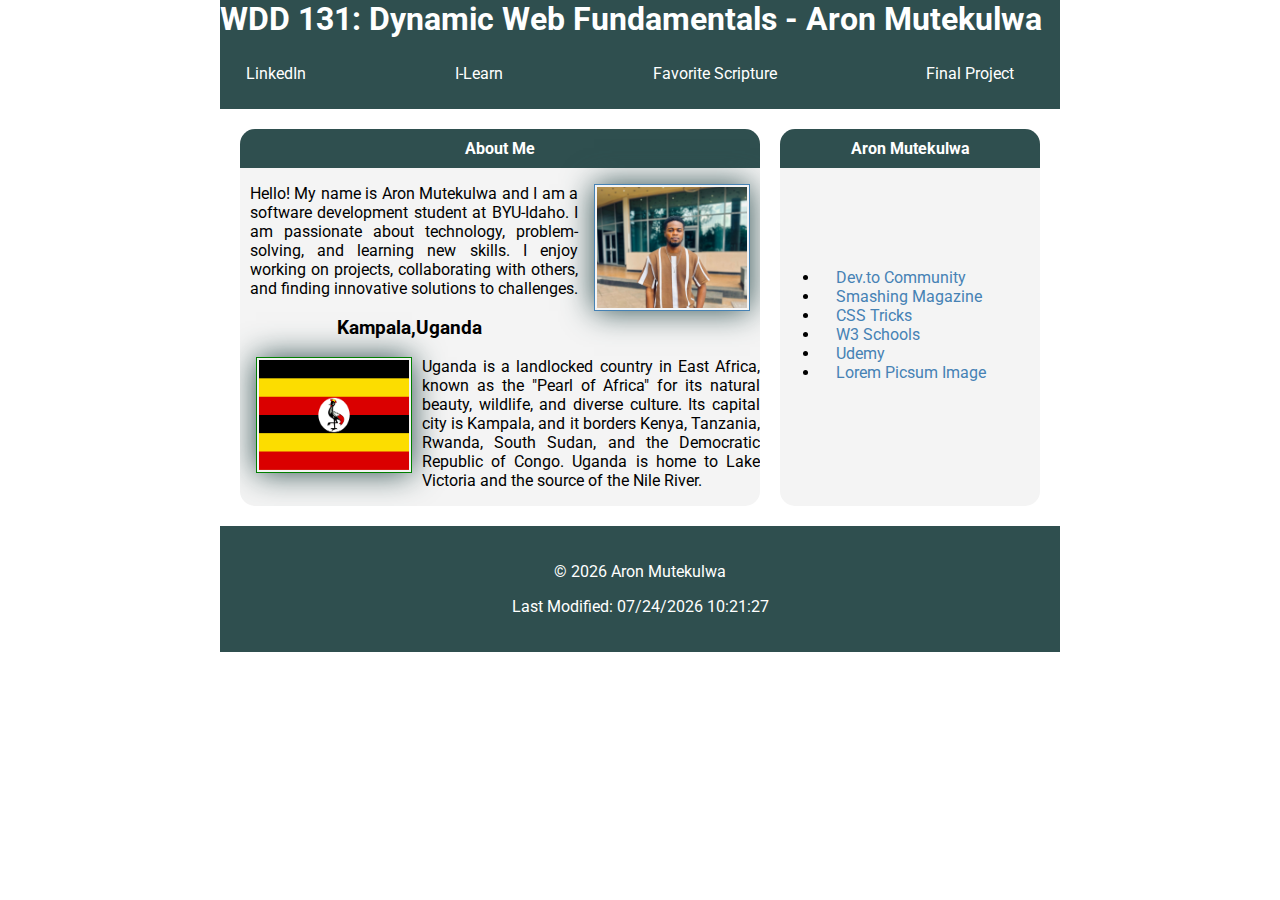
<file: index.html>
<!DOCTYPE html>
<html lang="en">
<head>
    <meta charset="UTF-8">
    <meta name="viewport" content="width=device-width, initial-scale=1.0">
    <title>WDD 131 - Dynamic Web Fundamentals - Aron-mutek</title>
    <meta name="description" content="WDD 131 - Dynamic Web Fundamentals. Aron Mutekulwa. week02 Here it is a place of Uganda which shows all about the Temperature">
    <meta name="author" content="Aron.Mutekulwa">
    <link rel="stylesheet" href="styles/base.css">
    <script src="scripts/getdates.js" defer></script>
    <link rel="preconnect" href="https://fonts.googleapis.com">
    <link rel="preconnect" href="https://fonts.gstatic.com" crossorigin>
    <link href="https://fonts.googleapis.com/css2?family=Roboto&display=swap" rel="stylesheet">
</head>
<body>
    <header>
        <h1>WDD 131: Dynamic Web Fundamentals - Aron Mutekulwa</h1>
        <nav>
            <ul>
                <li><a href="https://www.linkedin.com/in/aron-mutekulwa-06808a195/">LinkedIn</a></li>
                <li><a href="https://byui.instructure.com/">I-Learn</a></li>
                <li><a href="https://www.churchofjesuschrist.org/study/scriptures">Favorite Scripture</a></li>
                <li><a href="#">Final Project</a></li>
            </ul>
        </nav>
    </header>
    <main>
        <section class="card">
            <header>
                <h4>About Me</h4>
            </header> 
            <div>
            <img class="profile" src="images/Aron-mutek.jpeg" alt="Aron.Mutekulwa" width="200">         
            <p>Hello! My name is Aron Mutekulwa  and I am a software development student at BYU-Idaho. I am passionate about technology, problem-solving, and learning new skills. I enjoy working on projects, collaborating with others, and finding innovative solutions to challenges.</p>
            </div>
            <div class="subsection">
            <h3>Kampala,Uganda</h3>
            <img class="flag" src="images/Flag_of_Uganda.svg.png" alt="Ugandan.flag" width="200">         
            <p>Uganda is a landlocked country in East Africa, known as the "Pearl of Africa" for its natural beauty, wildlife, and diverse culture. Its capital city is Kampala, and it borders Kenya, Tanzania, Rwanda, South Sudan, and the Democratic Republic of Congo. Uganda is home to Lake Victoria and the source of the Nile River.</p>
            </div>
        </section>
        <section class="card">
            <header>
                <h4>Aron Mutekulwa</h4>
            </header>
            <div class="subsection2">
            <ul>
                <li><a href="https://dev.to/">Dev.to Community</a></li>
                <li><a href="https://www.smashingmagazine.com/">Smashing Magazine</a></li>
                <li><a href="https://css-tricks.com/">CSS Tricks</a></li>
                <li><a href="https://www.w3schools.com/">W3 Schools</a></li>
                <li><a href="http://www.udemy.com/">Udemy</a></li>
                <li><a href="https://picsum.photos/">Lorem Picsum Image</a></li>
            </ul>
            </div>
        </section>
    </main>
    <footer>
        <p>
            &copy; <span id="currentyear"></span> Aron Mutekulwa
        </p>
        <p id="lastModified"></p>
    </footer>
</body>
</html>
</file>
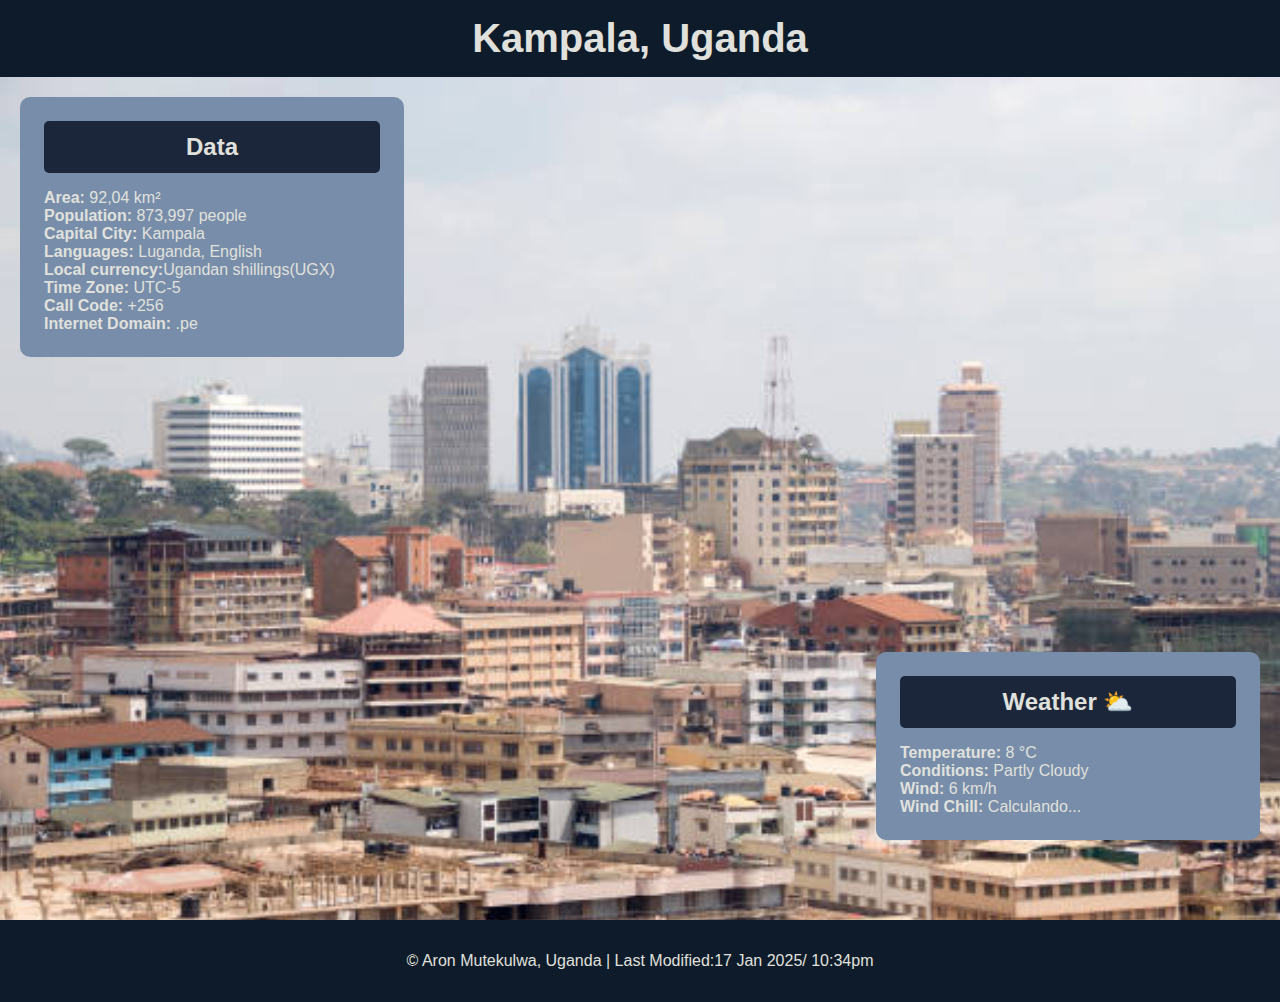
<file: place.html>
<!DOCTYPE html>
<html lang="es">
<head>
  <meta charset="UTF-8">
  <meta name="viewport" content="width=device-width, initial-scale=1.0">
  <title>Kampala, Uganda</title>
  <meta name="description" content="WDD 131 - Dynamic Web Fundamentals. Kampala, Uganda.  week02 Here it is a place of Uganda which shows all about the Temperature">
  <meta name="author" content="Aron.Mutekulwa">
  <link rel="stylesheet" href="styles/place.css">
  <script src="scripts/place.js" defer></script>
  <link rel="preconnect" href="https://fonts.googleapis.com">
  <link rel="preconnect" href="https://fonts.gstatic.com" crossorigin>
  <link href="https://fonts.googleapis.com/css2?family=Roboto&display=swap" rel="stylesheet">
</head>
<body>
  <header>
    <h1>Kampala, Uganda</h1>
  </header>

  <main>
    <section class="Aron">
      <picture>
        <img src="images/Uganda,place.jpg" alt="Uganda, Kampala">
      </picture>
    </section>

    <section class="data">
      <h2>Data</h2>
      <ul>
        <li><strong>Area:</strong> 92,04 km²</li>
        <li><strong>Population:</strong> 873,997 people</li>
        <li><strong>Capital City:</strong> Kampala</li>
        <li><strong>Languages:</strong> Luganda, English</li>
        <li><strong>Local currency:</strong>Ugandan shillings(UGX)</li>
        <li><strong>Time Zone:</strong> UTC-5</li>
        <li><strong>Call Code:</strong> +256</li>
        <li><strong>Internet Domain:</strong> .pe</li>
      </ul>
    </section>

    <section class="weather">
      <h2>Weather ⛅</h2>
      <ul>
        <li><strong>Temperature:</strong> <span id="temp">8 °C</span></li>
        <li><strong>Conditions:</strong> Partly Cloudy</li>
        <li><strong>Wind:</strong> <span id="wind">6 km/h</span></li>
        <li><strong>Wind Chill:</strong> <span id="windChill">Calculando...</span></li>
      </ul>
    </section>
  </main>

  <footer class="foot">
    <p>&copy; <span id="year"></span>Aron Mutekulwa, Uganda | Last Modified:17 Jan 2025/ 10:34pm <span id="lastModified"></span></p>
  </footer>
</body>
</html>
</file>
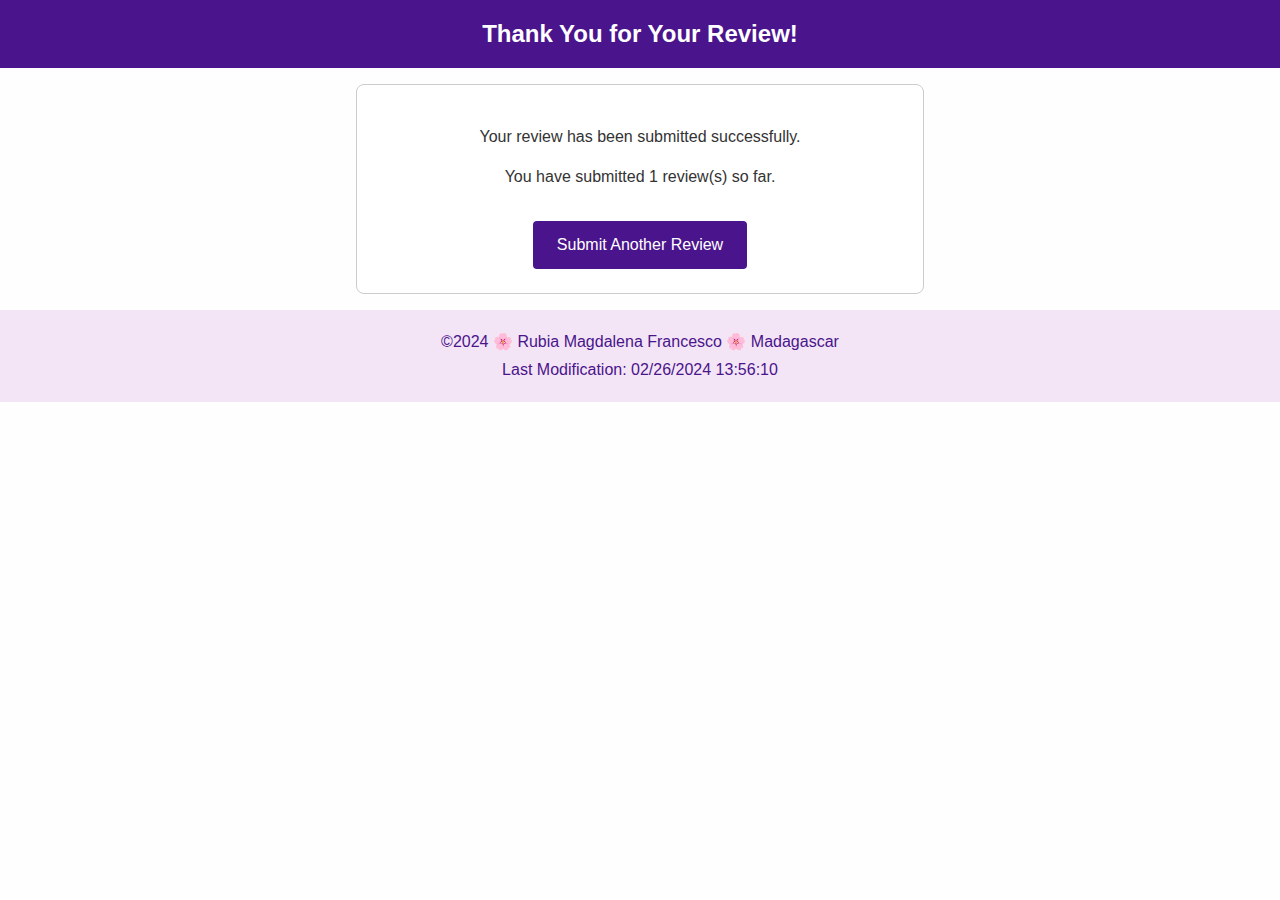
<file: review.html>
<!DOCTYPE html>
<html lang="en">
<head>
  <meta charset="UTF-8"/>
  <meta name="viewport" content="width=device-width, initial-scale=1.0"/>
  <title>Review Confirmation</title>
  <link rel="stylesheet" href="styles/styles1.css" />
  <link rel="preconnect" href="https://fonts.googleapis.com">
  <link rel="preconnect" href="https://fonts.gstatic.com" crossorigin>
  <link href="https://fonts.googleapis.com/css2?family=Barlow&family=Lato&display=swap" rel="stylesheet">
</head>
<body>

  <header>
    <h1>Thank You for Your Review!</h1>
  </header>

  <main>
    <section class="confirmation">
      <p>Your review has been submitted successfully.</p>
      <p>You have submitted <span id="reviewCount">0</span> review(s) so far.</p>
      <a href="form.html" class="return-link">Submit Another Review</a>
    </section>
  </main>

  <footer>
    <p>&copy;2024 &#127800; Rubia Magdalena Francesco &#127800; Madagascar</p>
    <p>Last Modification: 02/26/2024 13:56:10</p>
  </footer>

  <script>
    // Get current count from localStorage or set to 0 if not found
    let count = localStorage.getItem("reviewCount") || 0;

    // Increase by 1 because this page is loaded after form submission
    count++;
    localStorage.setItem("reviewCount", count);

    // Display the updated count in the span
    document.getElementById("reviewCount").textContent = count;
  </script>
</body>
</html>
</file>
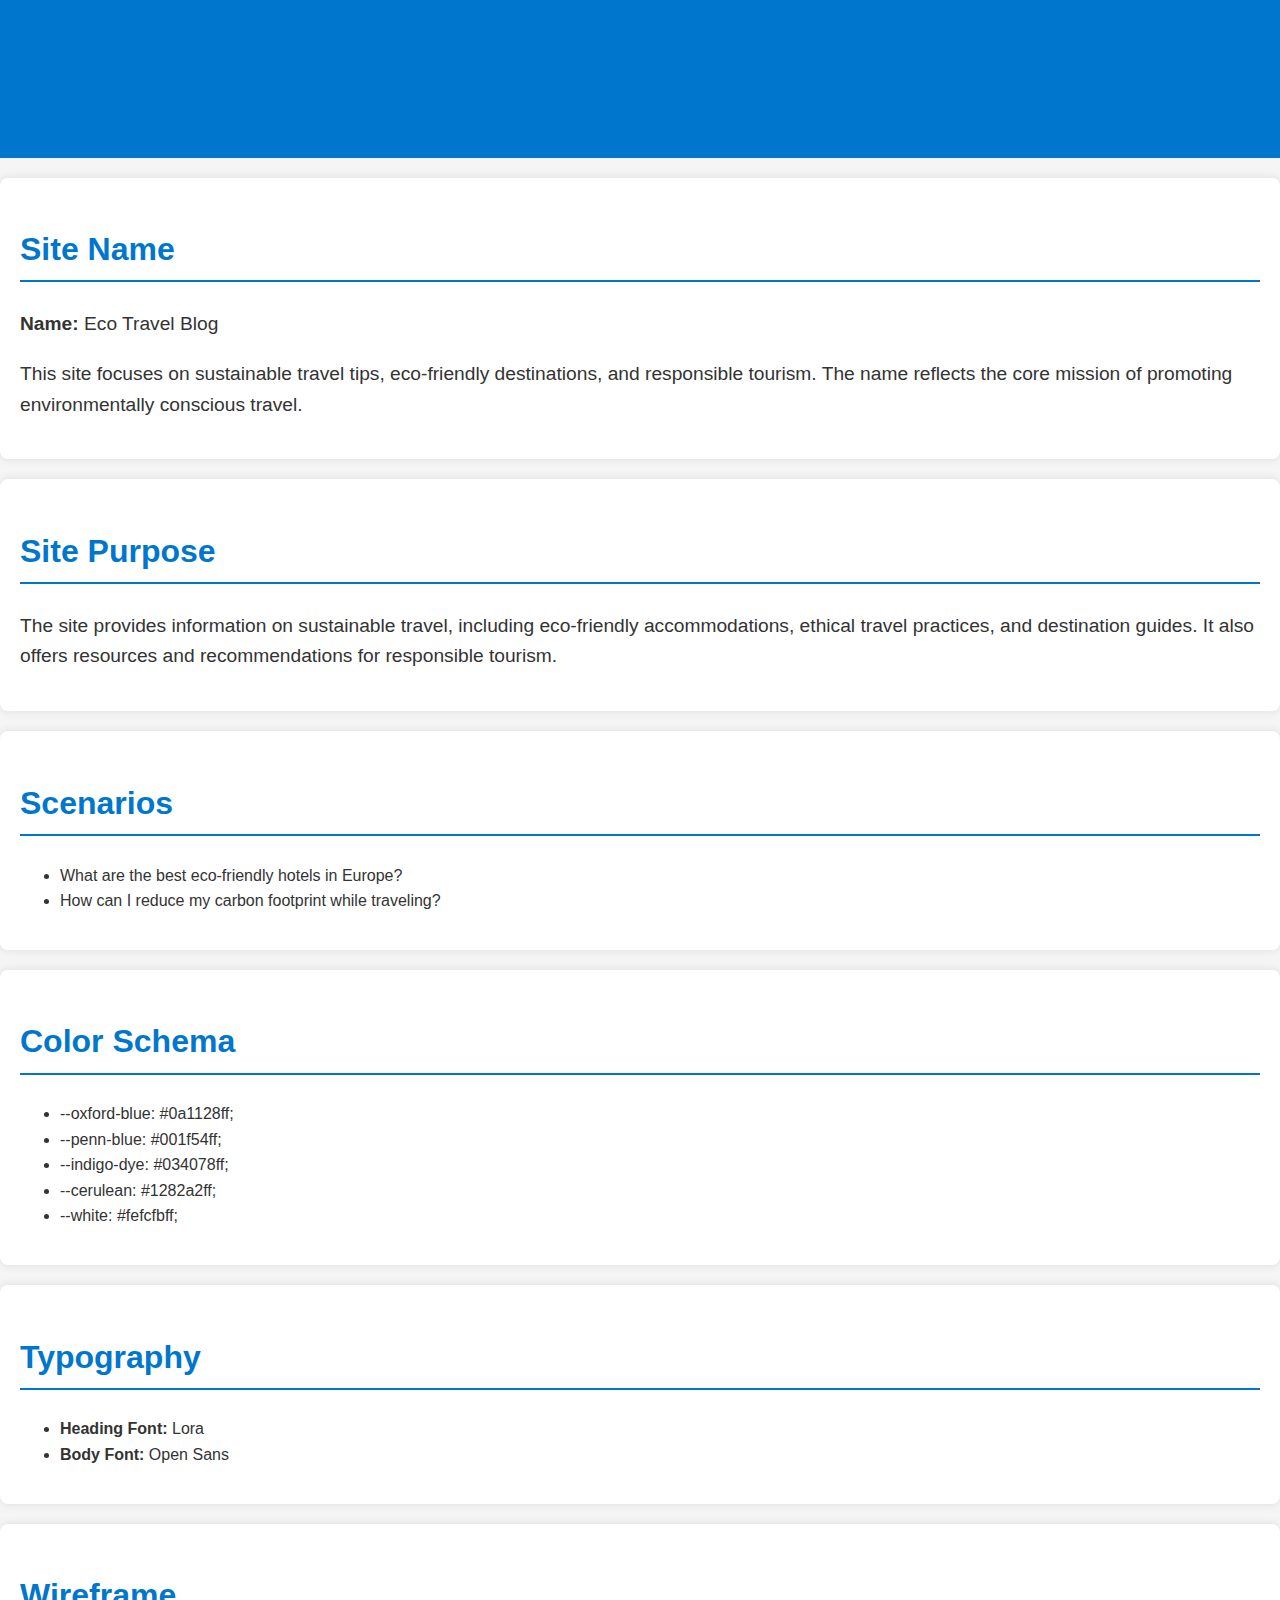
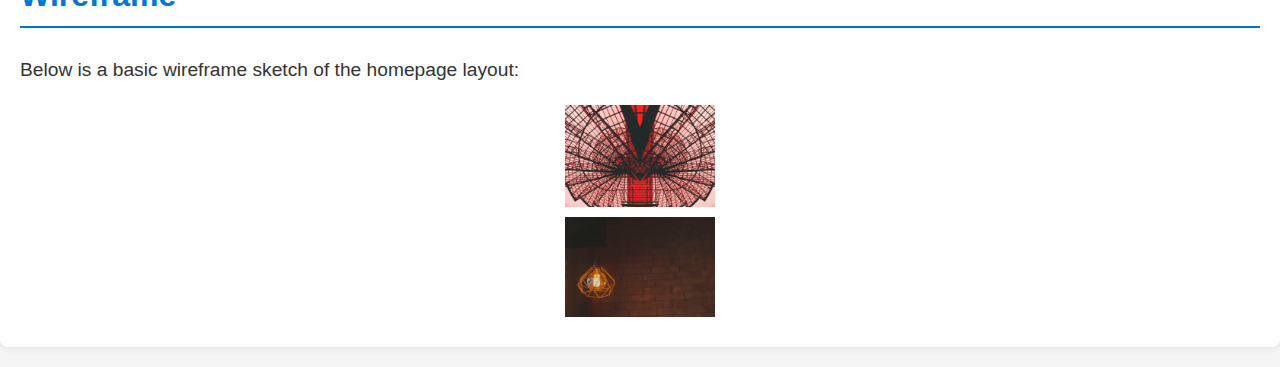
<file: siteplan.html>
<!DOCTYPE html>
<html lang="en">
<head>
    <meta charset="UTF-8">
    <meta name="viewport" content="width=device-width, initial-scale=1.0">
    <title>Project Site Plan</title>
    <link rel="stylesheet" href="styles/sitePlan.css" />
    <link rel="preconnect" href="https://fonts.googleapis.com">
    <link rel="preconnect" href="https://fonts.gstatic.com" crossorigin>
    <link href="https://fonts.googleapis.com/css2?family=Barlow&family=Lato&display=swap" rel="stylesheet">
</head>
<body>
    <header>
        <h1>AronMutek Travelling</h1>
    </header>
    <section id="site-name">
        <h2>Site Name</h2>
        <p><strong>Name:</strong> Eco Travel Blog</p>
        <p>This site focuses on sustainable travel tips, eco-friendly destinations, and responsible tourism. The name reflects the core mission of promoting environmentally conscious travel.</p>
    </section>
    <section id="site-purpose">
        <h2>Site Purpose</h2>
        <p>The site provides information on sustainable travel, including eco-friendly accommodations, ethical travel practices, and destination guides. It also offers resources and recommendations for responsible tourism.</p>
    </section>
    <section id="scenarios">
        <h2>Scenarios</h2>
        <ul>
            <li>What are the best eco-friendly hotels in Europe?</li>
            <li>How can I reduce my carbon footprint while traveling?</li>
        </ul>
    </section>
    <section id="color-schema">
        <h2>Color Schema</h2>
        <ul>
            <li>--oxford-blue: #0a1128ff;</li>
            <li>--penn-blue: #001f54ff;</li>
            <li>--indigo-dye: #034078ff;</li>
            <li>--cerulean: #1282a2ff;</li>
            <li>--white: #fefcfbff;</li>
        </ul>
    </section>
    <section id="typography">
        <h2>Typography</h2>
        <ul>
            <li><strong>Heading Font:</strong> Lora</li>
            <li><strong>Body Font:</strong> Open Sans</li>
        </ul>
    </section>
    <section id="wireframe">
        <h2>Wireframe</h2>
        <p>Below is a basic wireframe sketch of the homepage layout:</p>
        <img src="Images12/pexels-anniroenkae-2089891.jpg" alt="Mobile Wireframe">
        <img src="Images12/pexels-daliladalprat-2043569.jpg" alt="Desktop Wireframe">
    </section>
</body>
</html>
</file>
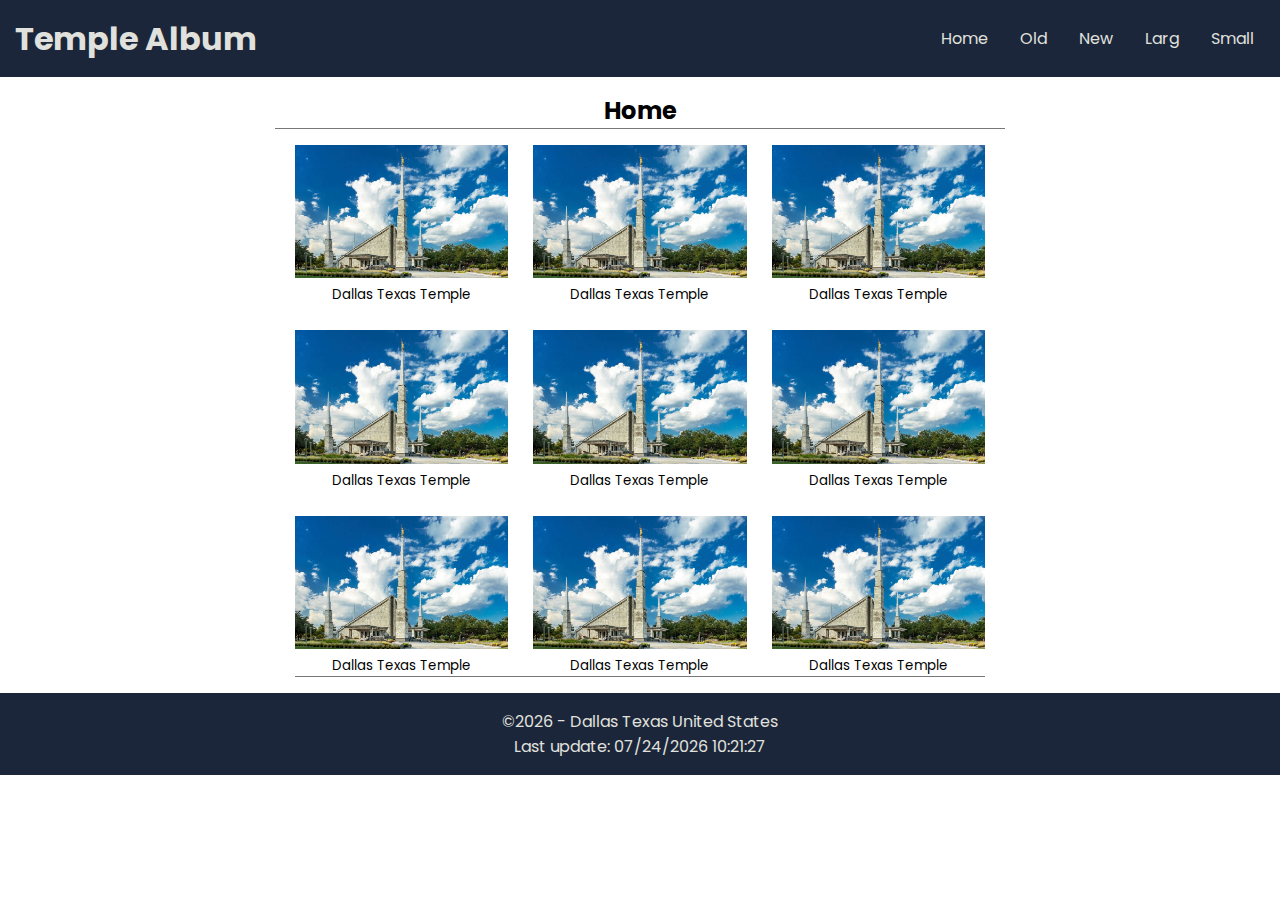
<file: temples.html>
<!DOCTYPE html>
<html lang="en">
<head>
    <meta charset="UTF-8">
    <meta name="viewport" content="width=device-width, initial-scale=1.0">
    <title>Temple Album</title>
    <meta name="description" content="Temple Album">
    <meta name="keywords" content="Temple Album, Dallas Texas Temple">
    <meta name="author" content="Aron Mutekulwa"> 
    <link rel="preconnect" href="https://fonts.googleapis.com">
    <link rel="preconnect" href="https://fonts.gstatic.com" crossorigin>
    <link href="https://fonts.googleapis.com/css2?family=Poppins:wght@100;400&display=swap" rel="stylesheet">
    <link rel="stylesheet" href="styles/temples.css">
    <link rel="stylesheet" href="styles/temples-large.css">
    <script src="scripts/temples.js" defer></script>
</head>
<body>
    <header>
        <h1 class="nameHeader">Temple Album</h1>
        <button id="menu"></button>
        <nav class="navigation">
            <a class="active" href="">Home</a>
            <a href="">Old</a>
            <a href="">New</a>
            <a href="">Larg</a>
            <a href="">Small</a>
        </nav>
    </header>
    <main>
        <h2 class="home">Home</h2>
        <div class="container home">
        <figure>
			<img class="img-temple" src="images/dallas_texas_temple.jpeg" loading="lazy" width="250" height="167">
            <figcaption>Dallas Texas Temple</figcaption>
		</figure>
        <figure>
            <img class="img-temple" src="images/dallas_texas_temple.jpeg" loading="lazy" width="250" height="167">
            <figcaption>Dallas Texas Temple</figcaption>
		</figure>
        <figure>
            <img class="img-temple" src="images/dallas_texas_temple.jpeg" loading="lazy" width="250" height="167">
            <figcaption>Dallas Texas Temple</figcaption>
		</figure>
        <figure>
            <img class="img-temple" src="images/dallas_texas_temple.jpeg" loading="lazy" width="250" height="167">
			<figcaption>Dallas Texas Temple </figcaption>
		</figure>
        <figure>
			<img class="img-temple" src="images/dallas_texas_temple.jpeg" loading="lazy" width="250" height="167">
			<figcaption>Dallas Texas Temple</figcaption>
		</figure>
        <figure>
            <img class="img-temple" src="images/dallas_texas_temple.jpeg" loading="lazy" width="250" height="167">
			<figcaption>Dallas Texas Temple</figcaption>
		</figure>
        <figure>
            <img class="img-temple" src="images/dallas_texas_temple.jpeg" loading="lazy" width="250" height="167">
			<figcaption>Dallas Texas Temple</figcaption>
		</figure>
        <figure>
            <img class="img-temple" src="images/dallas_texas_temple.jpeg" loading="lazy" width="250" height="167">
			<figcaption>Dallas Texas Temple</figcaption>
		</figure>
        <figure>
            <img class="img-temple" src="images/dallas_texas_temple.jpeg" loading="lazy" width="250" height="167">
            <figcaption>Dallas Texas Temple</figcaption>
		</figure>
    </div>
    </main>
    <footer>
        <p>
            &copy;<span id="currentyear">2025 </span> - Dallas Texas United States
        </p>
        <p id="lastModified">Friday 17 Jan 2025 </p>
    </footer>

</body>
</html>
</file>
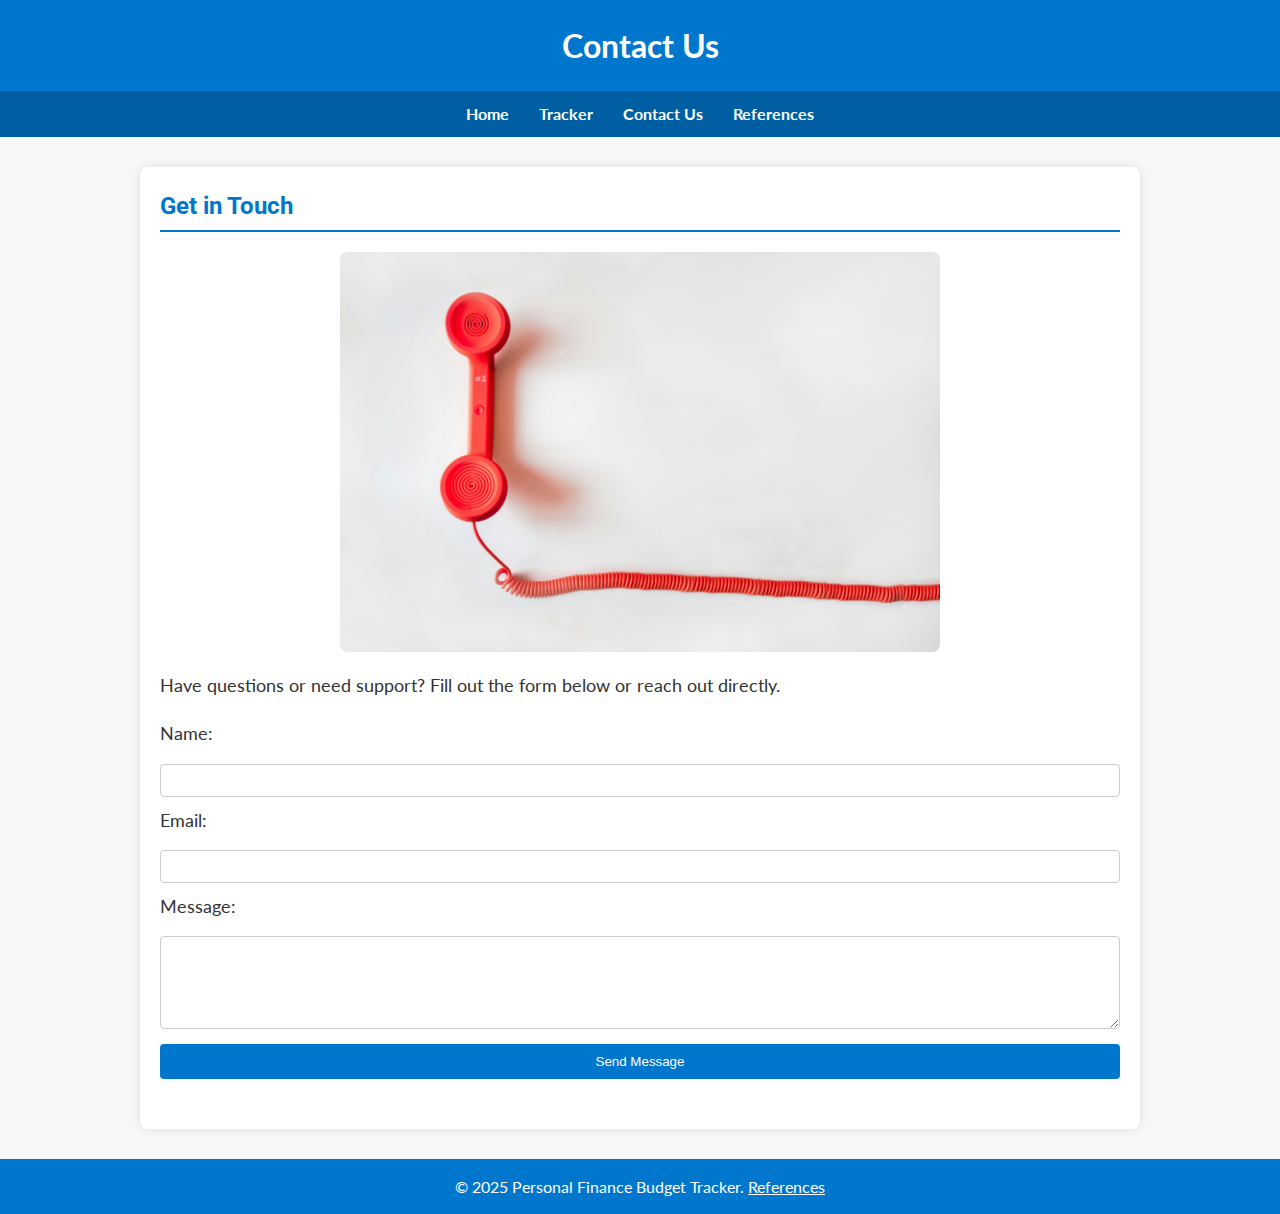
<file: final_project/contact.html>
<!DOCTYPE html>
<html lang="en">
<head>
  <meta charset="UTF-8">
  <meta name="viewport" content="width=device-width, initial-scale=1">
  <title>Contact Us - Personal Finance Budget Tracker</title>
  <link rel="stylesheet" href="css/styles.css">
  <link rel="preconnect" href="https://fonts.googleapis.com">
  <link rel="preconnect" href="https://fonts.gstatic.com" crossorigin>
  <link href="https://fonts.googleapis.com/css2?family=Lato:wght@400;700&family=Roboto:wght@400;700&display=swap" rel="stylesheet">
</head>
<body>
  <header>
    <h1>Contact Us</h1>
  </header>
  
  <nav>
    <ul>
      <li><a href="index.html">Home</a></li>
      <li><a href="tracker.html">Tracker</a></li>
      <li><a href="contact.html">Contact Us</a></li>
      <li><a href="references.html">References</a></li>
    </ul>
  </nav>
  
  <main>
    <section id="contact-info">
      <h2>Get in Touch</h2>
      <img src="images/pexels-negativespace-33999.jpg" alt="Contact support" class="page-image"  loading="lazy">
      <p>Have questions or need support? Fill out the form below or reach out directly.</p>
      <form id="contactForm">
        <label for="name">Name:</label>
        <input type="text" id="name" name="name" required>
        
        <label for="email">Email:</label>
        <input type="email" id="email" name="email" required>
        
        <label for="message">Message:</label>
        <textarea id="message" name="message" rows="5" required></textarea>
        
        <button type="submit">Send Message</button>
      </form>
    </section>
  </main>
  
  <footer>
    <p>&copy; 2025 Personal Finance Budget Tracker. <a href="references.html">References</a></p>
  </footer>
  
  <script>
    // Simple contact form submission handler
    document.getElementById('contactForm').addEventListener('submit', function(event) {
      event.preventDefault();
      alert(`Thank you, ${document.getElementById('name').value}. Your message has been sent!`);
      event.target.reset();
    });
  </script>
</body>
</html>
</file>
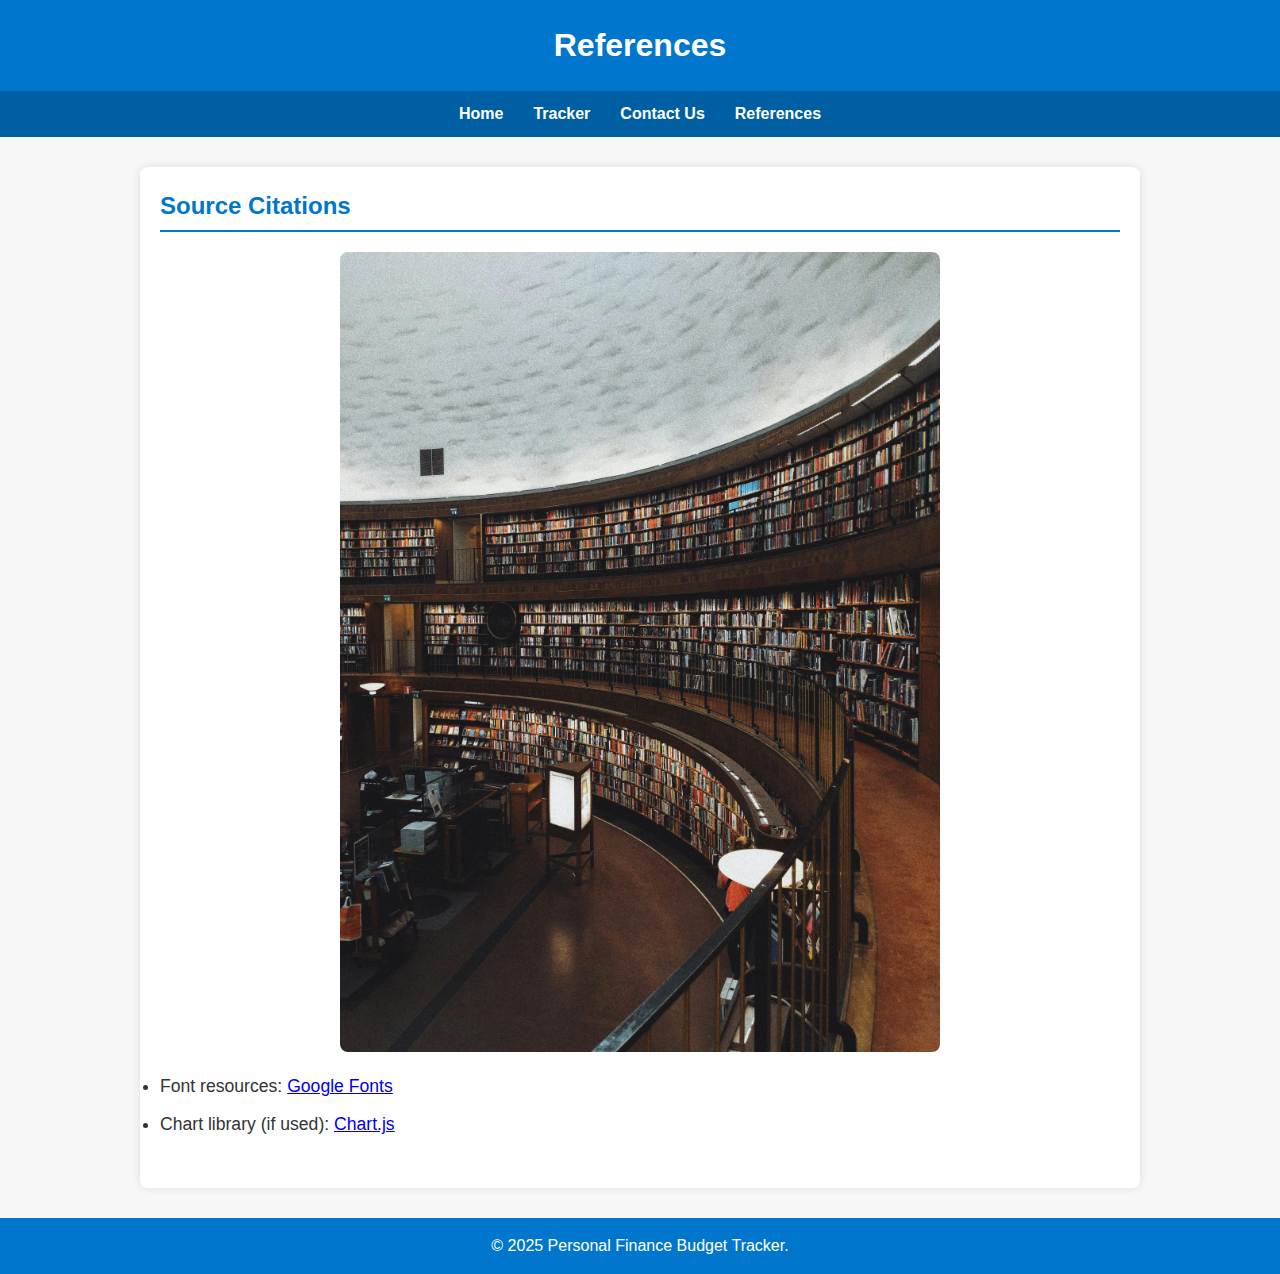
<file: final_project/references.html>
<!DOCTYPE html>
<html lang="en">
<head>
  <meta charset="UTF-8">
  <meta name="viewport" content="width=device-width, initial-scale=1">
  <title>References</title>
  <link rel="stylesheet" href="css/styles.css">
</head>
<body>
  <header>
    <h1>References</h1>
  </header>
  
  <nav>
    <ul>
      <li><a href="index.html">Home</a></li>
      <li><a href="tracker.html">Tracker</a></li>
      <li><a href="contact.html">Contact Us</a></li>
      <li><a href="references.html">References</a></li>
    </ul>
  </nav>
  
  <main>
    <section id="references">
      <h2>Source Citations</h2>
      <img src="images/pexels-olenkabohovyk-3646172.jpg" alt="References sources" class="page-image"  loading="lazy">
      <ul>
        <li>Font resources: <a href="https://fonts.google.com" target="_blank">Google Fonts</a></li>
        <li>Chart library (if used): <a href="https://www.chartjs.org" target="_blank">Chart.js</a></li>
        <!-- Add additional references as needed -->
      </ul>
    </section>
  </main>
  
  <footer>
    <p>&copy; 2025 Personal Finance Budget Tracker.</p>
  </footer>
</body>
</html>
</file>
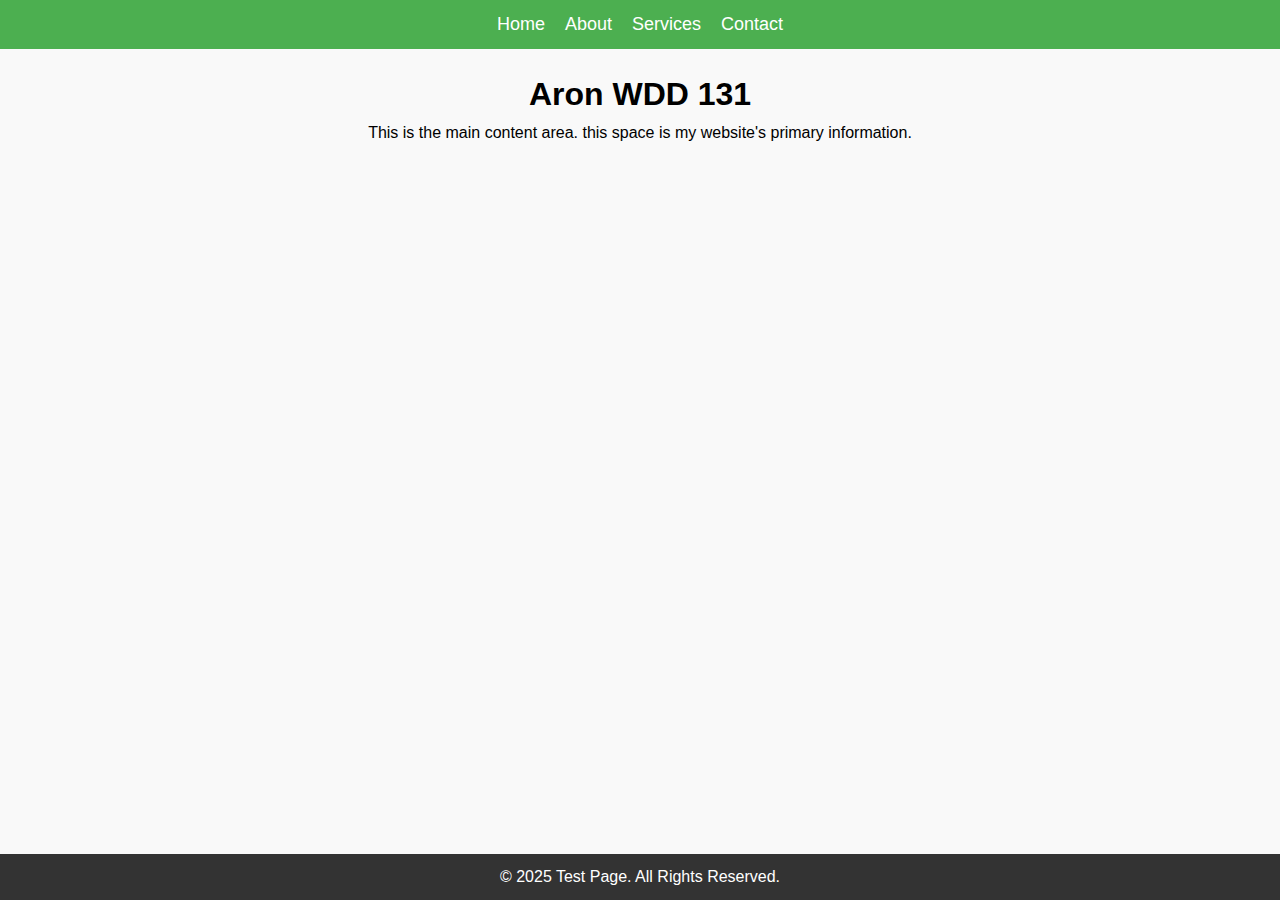
<file: week01/basic-layout.html>
<!DOCTYPE html>
<html lang="en">
<head>
    <meta charset="UTF-8">
    <meta name="viewport" content="width=device-width, initial-scale=1.0">
    <title>Aron WDD 131</title>
    <link href="layout.css" rel="stylesheet" type="text/css">

</head>
<body>
    <header class="header">
        <nav class="navbar">
            <ul class="nav-menu">
                <li><a href="#home">Home</a></li>
                <li><a href="#about">About</a></li>
                <li><a href="#services">Services</a></li>
                <li><a href="#contact">Contact</a></li>
            </ul>
        </nav>
    </header>
    <section class="main-content">
        <h1>Aron WDD 131</h1>
        <p>This is the main content area. this space is my website's primary information.</p>
    </section>
    <footer class="footer">
        <p>&copy; 2025 Test Page. All Rights Reserved.</p>
    </footer>
</body>
</html>
</file>
<file: styles/base.css>
body {
    max-width: 840px;
    font-family: 'Roboto', sans-serif;
    margin: 0 auto;
    padding: 0;
}

header {
    display: grid;
    grid-template-columns: auto;
    grid-template-rows: auto;
   background-color: darkslategray;
}


header h1 {
    margin: 0;
    color: white;
}

nav ul {
    display: flex;
    list-style-type: none;
    padding: 10px;
    justify-content: space-between;
    align-items: center;
    margin: 0;
}

nav ul li {
    display: inline;
    margin-right: 20px;
}

nav ul li a {
    display: block;
    text-align: center;
    text-decoration: none;
    color: #fff;
    list-style: none;
    padding: 1rem;
}

nav ul li a:hover {
    text-decoration: overline;
}

main {
    display: grid;
    grid-template-columns: 2fr 1fr;
    gap: 20px;
    padding: 20px;
}

.card {
    background-color: #f4f4f4;
    padding: 0px;
    border-radius: 15px;
    overflow: hidden;
}

.card header {
    background-color: darkslategray; /* Change the color as per your preference */
    color: #fff;
    padding: 10px;
    margin-bottom: 10px;
}

.card h4 {
    text-align: center;
    margin-top: 0%;
    margin-bottom: 0%;
    padding-top: 0%;
    padding-left: 0%;
    padding-right: 0%;

}

.card p {
    margin-left: 10px;
    text-align: justify;
}

.profile {
    width: 150px;
    height: auto;
    border: 1px solid steelblue;
    padding: 2px;
    box-shadow: 0 0 30px darkslategray;
    float: right;
    margin: 0 0 1rem 1rem;
    margin-right: 10px;
}

.flag {
    width: 150px;
    height: 110px;
    border: 1px solid green;
    padding: 2px;
    box-shadow: 0 0 30px darkslategray;
    float: left;
    margin: 0 0 1rem 1rem;
    margin-right: 10px;
}

.subsection h3 {
    position: relative;
    text-align: center;
}

.subsection2 {
    margin-top: 100px;
}

footer {
    background-color: darkslategray;
    color: #fff;
    padding: 20px;
    text-align: center;
}

.subsection2 ul li a {
    text-decoration: none;
    color: steelblue;
    list-style: none;
    padding: 1rem;
}

.subsection2 ul li a:hover {
    text-decoration: underline;
}
</file>
<file: styles/place.css>
:root {
    --primary-color-Rich-black: #0D1B2A;
    --secondary-color-Oxford-Blue: #1B263B;
    --accent1-color-YInMn-Blue: #415A77;
    --accent2-color-SilverLake-Blue: #778DA9;
    --accent3-color-Platinum: #E0E1DD;
  }
  
  * {
    margin: 0;
    padding: 0;
    box-sizing: border-box;
  }
  
  body {
    font-family: 'Arial', sans-serif;
    background-color: var(--primary-color-Rich-black);
    color: var(--accent3-color-Platinum);
    display: flex;
    flex-direction: column;
    min-height: 100vh;
  }
  
  header {
    background-color: var(--primary-color-Rich-black);
    padding: 1em;
    text-align: center;
  }
  
  h1 {
    font-size: 2.5rem;
  }
  
  main {
    flex: 1;
    position: relative;
  }
  
  .Aron img {
    width: 100%;
    height: 100vh;
    object-fit: cover;
    position: absolute;
    top: 0;
    left: 0;
    z-index: 1;
  }
  
  .data, .weather {
    position: absolute;
    background-color: var(--accent2-color-SilverLake-Blue);
    padding: 1.5em;
    border-radius: 10px;
    z-index: 2;
  }
  
  .data {
    top: 20px;
    left: 20px;
    width: 30%;
  }
  
  .weather {
    bottom: 60px;
    right: 20px;
    width: 30%;
  }
  
  h2 {
    background-color: var(--secondary-color-Oxford-Blue);
    padding: 0.5em;
    border-radius: 5px;
    text-align: center;
  }
  
  ul {
    list-style: none;
    margin-top: 1em;
  }
  
  footer {
    background-color: var(--primary-color-Rich-black);
    text-align: center;
    padding: 2em;
    color: var(--text-color);
    position: absolute;
    bottom: 0;
    left: 0;
    width: 100%;
    z-index: 2;
  }
  
  @media (max-width: 768px) {
    .data, .weather {
      width: 80%;
      left: 50%;
      transform: translateX(-50%);
    }
  
    .data {
      top: 10px;
    }
  
    .weather {
      bottom: 10px;
    }
  }
  
  
  .foot {
    margin-bottom: -8%;
  }
</file>
<file: styles/sitePlan.css>
/* General Styles */
body {
    font-family: Arial, sans-serif;
    line-height: 1.6;
    margin: 0;
    padding: 0;
    background-color: #f5f5f5;
    color: #333;
}

.container {
    width: 80%;
    margin: auto;
    overflow: hidden;
}

header {
    background: #0077cc;
    color: #fff;
    padding: 20px 0;
    text-align: center;
}

h1, h2, h3 {
    color: #0077cc;
}

section {
    background: #fff;
    padding: 20px;
    margin: 20px 0;
    border-radius: 8px;
    box-shadow: 0 0 10px rgba(0, 0, 0, 0.1);
}

/* Typography */
h1 {
    font-size: 2.5em;
    font-weight: bold;
}

h2 {
    font-size: 2em;
    border-bottom: 2px solid #0077cc;
    padding-bottom: 5px;
}

p {
    font-size: 1.2em;
}

/* Wireframe Section */
.wireframe {
    text-align: center;
    padding: 20px;
    background: #eee;
}

.wireframe img {
    max-width: 250px;
    height: auto;
    border: 2px solid #0077cc;
    border-radius: 8px;
    margin: 20px auto;
    display: block;
}
img {
    max-width: 150px; /* Smaller image size */
    height: auto;
    display: block;
    margin: 10px auto; /* Centers the images */
}


/* Footer */
footer {
    text-align: center;
    padding: 10px;
    background: #0077cc;
    color: white;
    margin-top: 20px;
}
</file>
<file: styles/temples.css>
:root {

    /* change the values below to your colors from your palette */
    --primary-color-Rich-black: #0D1B2A;
    --secondary-color-Oxford-Blue: #1B263B;
    --accent1-color-YInMn-Blue: #415A77;
    --accent2-color-SilverLake-Blue: #778DA9;
    --accent3-color-Platinum: #E0E1DD;

    /* change the values below to your chosen font(s) */
    --poppins-regular: "Poppins", sans-serif;
    --poppins-regular-weight: 400;
    --poppins-thin: "Poppins", sans-serif;
    --poppins-thin-weight: 100;

    /* these colors below should be chosen from among your palette colors above */
    --headline-color-on-white: var(--primary-color-Rich-black);
    /* headlines on a white background */
    --headline-color-on-color: var(--accent3-color-Platinum);
    /* headlines on a colored background */
    --paragraph-color-on-white: var(--primary-color-Rich-black);
    /* paragraph text on a white background */
    --paragraph-color-on-color: var(--accent3-color);
    /* paragraph text on a colored background */
    --paragraph-background-color: var(--secondary-color-Oxford-Blue);
    --nav-link-color: var(--accent3-color-Platinum);
    --nav-background-color: var(--secondary-color-Oxford-Blue);
    --nav-hover-link-color: var(--accent2-color-SilverLake-Blue);
    --nav-hover-background-color: var(--primary-color-Rich-black);
}


/* general */
* {
    margin: 0;
    padding: 0;
}

body {
    font-family: var(--poppins-regular);
    font-weight: var(--poppins-regular-weight);
}


/* mobile **************************/
h1,
h2 {
    font-family: var(--heading-font);
    margin: 0;
    padding: 0;
}

h1 {
    font-size: 2rem;
}

h2 {
    font-size: 1.5rem;
}

p {
    font-family: var(--paragraph-font);
    margin: 0;
    padding: 0;
}

header {
    background-color: var(--nav-background-color);
    padding: 10px;
    color: var(--headline-color-on-color);
}


header h1 {
    margin: auto 5px;
}

#menu {
    font-size: 2rem;
    border: 0;
    background-color: var(--nav-background-color);
    color: var(--accent1-color);
    position: absolute;
    top: 1.2rem;
    right: 1rem;
}

#menu::before {
    content: "≡";
}

#menu.open::before {
    content: "❎";
}

.navigation {
    display: flex;
    flex-direction: column;
    list-style: none;
}

.navigation a {
    display: none;
    padding: 1rem;
    text-align: center;
    text-decoration: none;
    font-size: 1rem;
    color: var(--nav-link-color);
    width: 100%;
}

.navigation a:hover {
    color: var(--accent3-color-Platinum);
    text-decoration: underline 2px solid var(--accent3-color-Platinum);
    transition: all 5ms ease-in-out;

}


.open a {
    display: block;
    font-size: 1.5rem;
}

.hidden {
    display: none;
}

/* main */

main {
    margin: 1rem auto;
    max-width: 730px;
}

.home {

    border-bottom: 1px solid #777;
    margin-bottom: 1rem;
    text-align: center;
}

.container {
    display: grid;
    grid-template-columns: repeat(auto-fit, minmax(200px, 1fr));
    grid-gap: 25px;
    place-items: center;
    margin: 5px 20px;
}

figure {
    background-color: #fff;
}

img {
    width: 100%;
    height: auto;
}

figcaption {
    font-size: smaller;
    text-align: center;
}


/* Footer */

footer {
    background-color: var(--nav-background-color);
    color: var(--headline-color-on-color);
    text-align: center;
    padding: 1rem;
}
</file>
<file: styles/temples-large.css>
/* Larger Views ******************************/
@media (min-width: 750px) {
    header {
        display: flex;
        align-items: center;
        justify-content: space-between;
        font-size: 1.5rem;
    }

    .navigation {
        justify-content: flex-end;
        flex-direction: row;

    }

    .navigation a {
        display: block;
        padding: 1rem;
        flex: 1 1 100%;
    }

    #menu {
        display: none; /* Hide hamburger button */
    }

    
}
</file>
<file: styles/styles1.css>
/* Basic reset and box-sizing */
*,
*::before,
*::after {
  box-sizing: border-box;
  margin: 0;
  padding: 0;
}

/* Body and overall typography */
body {
  font-family: Arial, sans-serif;
  background: #fefefe;
  color: #333;
  line-height: 1.5;
  margin: 0;
  padding: 0;
}

/* Header */
header {
  background-color: #4a148c; /* A deep purple shade */
  color: #fff;
  padding: 1rem;
  text-align: center;
}

header h1 {
  margin: 0;
  font-size: 1.5rem;
}

/* Main layout */
main {
  max-width: 600px;
  margin: 1rem auto;
  padding: 0 1rem;
}

/* Form layout */
form {
  background: #fff;
  border: 1px solid #ccc;
  border-radius: 8px;
  padding: 1.5rem;
}

/* Form Groups */
.form-group {
  margin-bottom: 1rem;
}

.form-group label {
  display: inline-block;
  margin-bottom: 0.5rem;
  font-weight: bold;
  color: #4a148c;
}

.form-group input[type="text"],
.form-group input[type="date"],
.form-group select,
.form-group textarea {
  width: 100%;
  padding: 0.5rem;
  border: 1px solid #ccc;
  border-radius: 4px;
}

/* Radio rating group */
.rating-group {
  display: flex;
  flex-direction: column;
}

.rating-label {
  margin-bottom: 0.5rem;
  font-weight: bold;
  color: #4a148c;
}

.rating-options {
  display: flex;
  gap: 0.5rem;
  align-items: center;
}

.rating-options input[type="radio"] {
  display: none; /* Hide the radio button */
}

.rating-options label {
  font-size: 1.5rem;
  cursor: pointer;
  color: #ccc; /* Gray star by default */
  transition: color 0.2s ease-in-out;
}

/* Hover and checked states for star rating */
.rating-options input[type="radio"]:checked ~ label {
  color: #ccc; /* Reset color if not hovered/selected */
}

.rating-options input[type="radio"]:checked + label,
.rating-options input[type="radio"]:hover + label,
.rating-options label:hover,
.rating-options label:hover ~ label {
  color: #ffc107; /* Gold color for star */
}

/* If you want star rating to stay gold on checked */
.rating-options input[type="radio"]:checked + label {
  color: #ffc107;
}
.rating-options input[type="radio"]:checked + label ~ label {
  color: #ccc; 
}

/* Checkboxes fieldset */
fieldset.form-group {
  border: 1px solid #ccc;
  border-radius: 8px;
  padding: 1rem;
}

fieldset.form-group legend {
  font-weight: bold;
  color: #4a148c;
  padding: 0 0.5rem;
}

.checkbox-group {
  display: grid;
  grid-template-columns: 1fr 1fr;
  gap: 0.5rem;
}

/* Submit button */
.submit-btn {
  background-color: #4a148c;
  color: #fff;
  padding: 0.75rem 1.5rem;
  border: none;
  border-radius: 4px;
  cursor: pointer;
  font-size: 1rem;
}

.submit-btn:hover {
  background-color: #6a1b9a;
}

/* Confirmation page styling */
.confirmation {
  background: #fff;
  border: 1px solid #ccc;
  border-radius: 8px;
  padding: 1.5rem;
  text-align: center;
}

.confirmation p {
  margin: 1rem 0;
}

.return-link {
  display: inline-block;
  margin-top: 1rem;
  text-decoration: none;
  color: #fff;
  background-color: #4a148c;
  padding: 0.75rem 1.5rem;
  border-radius: 4px;
}

.return-link:hover {
  background-color: #6a1b9a;
}

/* Footer */
footer {
  text-align: center;
  padding: 1rem;
  background-color: #f3e5f5; /* Light purple background */
  color: #4a148c;
}

footer p {
  margin: 0.25rem 0;
}

/* Responsive design for smaller screens */
@media (max-width: 480px) {
  .checkbox-group {
    grid-template-columns: 1fr; /* Single column on mobile */
  }
  .rating-options {
    justify-content: space-between;
  }
}
</file>
<file: final_project/css/styles.css>
/* Reset and General Styles */
* {
  box-sizing: border-box;
  margin: 0;
  padding: 0;
}

body {
  font-family: 'Lato', sans-serif;
  line-height: 1.6;
  background-color: #f7f7f7;
  color: #333;
}

/* Header */
header {
  background: #0077cc;
  color: #fff;
  padding: 20px 0;
  text-align: center;
}

/* Navigation */
nav {
  background: #005fa3;
}
nav ul {
  list-style: none;
  display: flex;
  justify-content: center;
  flex-wrap: wrap;
}
nav ul li {
  margin: 0 15px;
}
nav ul li a {
  color: #fff;
  text-decoration: none;
  font-weight: bold;
  padding: 10px 0;
  display: block;
}
nav ul li a:hover {
  border-bottom: 2px solid #fff;
}

/* Main Content */
main {
  width: 90%;
  max-width: 1000px;
  margin: 30px auto;
  background: #fff;
  padding: 20px;
  border-radius: 8px;
  box-shadow: 0 0 10px rgba(0, 0, 0, 0.1);
}
section {
  margin-bottom: 30px;
}
section h2, section h3 {
  font-family: 'Roboto', sans-serif;
  color: #0077cc;
  margin-bottom: 10px;
  border-bottom: 2px solid #0077cc;
  padding-bottom: 5px;
}
section p, section li, label {
  font-size: 1.1em;
  margin-bottom: 10px;
}

/* Page Images */
.page-image {
  width: 100%;
  max-width: 600px;
  display: block;
  margin: 20px auto;
  border-radius: 8px;
}

/* Forms */
form {
  display: flex;
  flex-direction: column;
}
form label {
  margin-top: 10px;
}
form input, form select, form textarea {
  padding: 8px;
  margin-top: 5px;
  border: 1px solid #ccc;
  border-radius: 4px;
}
form button {
  margin-top: 15px;
  padding: 10px;
  background: #0077cc;
  color: #fff;
  border: none;
  border-radius: 4px;
  cursor: pointer;
}
form button:hover {
  background: #005fa3;
}

/* Transaction List */
#transactionList {
  list-style: none;
  padding-left: 0;
}
#transactionList li {
  padding: 8px;
  border-bottom: 1px solid #ccc;
}

/* Footer */
footer {
  background: #0077cc;
  color: #fff;
  text-align: center;
  padding: 15px 0;
  margin-top: 30px;
}
footer a {
  color: #fff;
  text-decoration: underline;
}

/* Responsive Design */
@media (max-width: 600px) {
  nav ul {
    flex-direction: column;
  }
}
</file>
<file: week01/layout.css>
/* General Reset */
* {
    margin: 0;
    padding: 0;
    box-sizing: border-box;
}

/* Body Styling with CSS Grid */
body {
    display: grid;
    grid-template-rows: auto 1fr auto;
    grid-template-areas:
        "header"
        "main"
        "footer";
    font-family: 'Arial', sans-serif;
    line-height: 1.6;
    min-height: 100vh;
    margin: 0;
}

/* Header */
.header {
    grid-area: header;
    background-color: #4CAF50;
    color: white;
    padding: 10px 20px;
}

/* Navigation Menu with Flex */
.navbar {
    display: flex;
    justify-content: center;
    align-items: center;
}

.nav-menu {
    display: flex;
    list-style: none;
    gap: 20px;
}

.nav-menu li a {
    text-decoration: none;
    color: white;
    font-size: 18px;
    transition: color 0.3s, text-shadow 0.3s;
}

.nav-menu li a:hover {
    color: #d4f4dd;
    text-shadow: 0 0 5px white;
}

/* Main Content */
.main-content {
    grid-area: main;
    padding: 20px;
    background-color: #f9f9f9;
    text-align: center;
}

/* Footer */
.footer {
    grid-area: footer;
    background-color: #333;
    color: white;
    text-align: center;
    padding: 10px 0;
}
</file>
